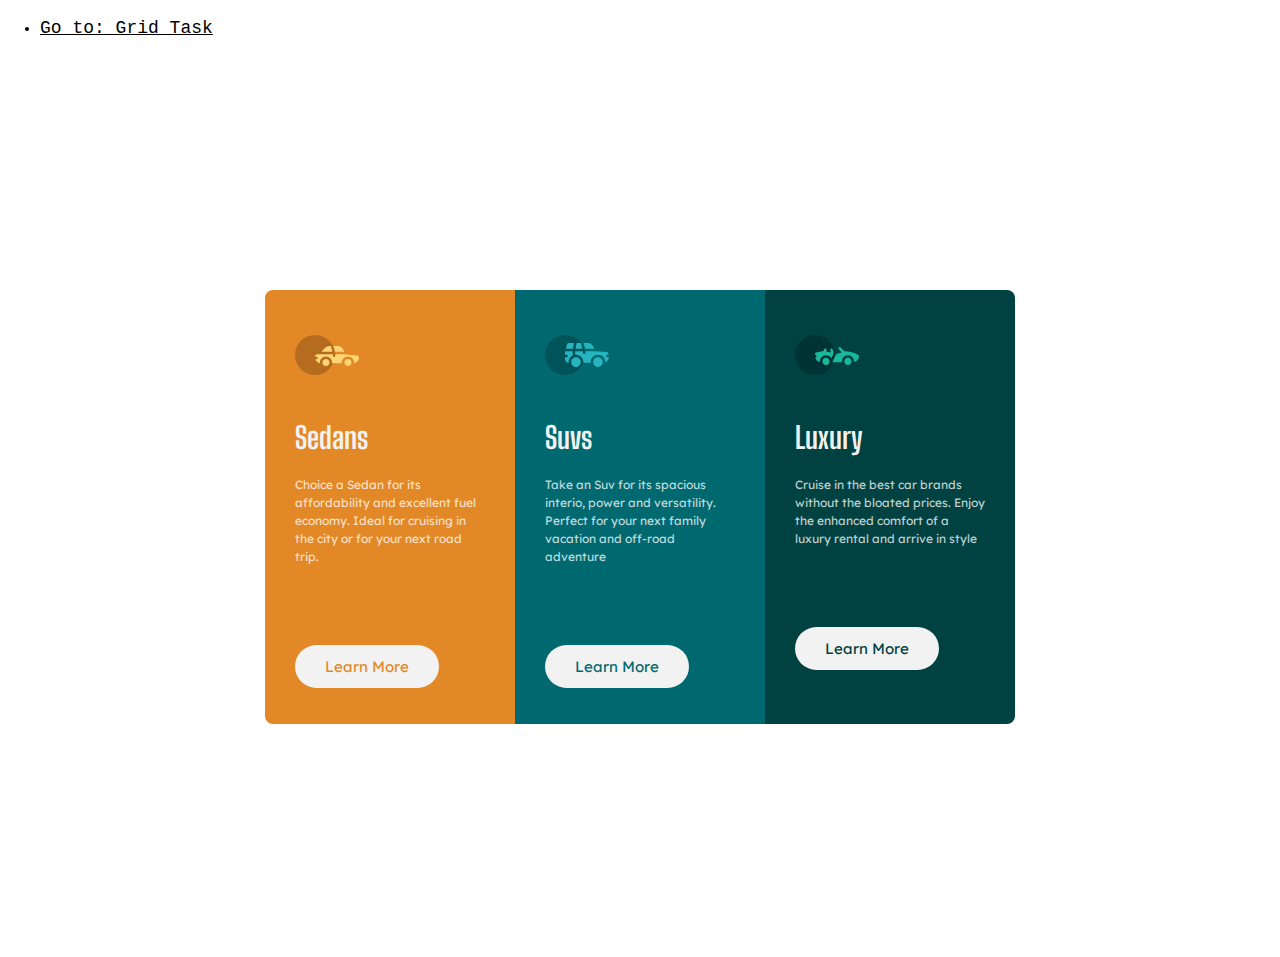
<file: index.html>
<!DOCTYPE html>
<html lang="en">

<head>
    <meta charset="UTF-8">
    <meta http-equiv="X-UA-Compatible" content="IE=edge">
    <meta name="viewport" content="width=device-width, initial-scale=1.0">
    <link rel="preconnect" href="https://fonts.googleapis.com">
<link rel="preconnect" href="https://fonts.gstatic.com" crossorigin>
<link href="https://fonts.googleapis.com/css2?family=Big+Shoulders+Display:wght@700&family=Lexend+Deca&display=swap" rel="stylesheet">
    <link rel="stylesheet" href="style.css">
    <title>Flexbox</title>
</head>

<body>
    <nav>
        <ul>
            <!-- Navigation -->
            <li><a href="./grid.html">Go to: Grid Task</a></li>
        </ul>
     </nav>
    <section class="container">

        <!-- Card 1 -->
        <div class="main">
            <div class="card1">
                <div class="info">
                    
                        <img src="./imgs/icon-sedans.svg" alt="">
                    
                    
                        <h2>Sedans</h2>
                    
                    
                        <p>
                            Choice a Sedan for its affordability and excellent fuel economy. Ideal for cruising in the city or
                            for your next road trip.
                        </p>
                    
                </div>
                <div class="cta"><a href="#">Learn More</a></div>
            </div>

            <div class="card1">
                <div class="info">
                    <img src="./imgs/icon-suvs.svg" alt="">
                    <h2>Suvs</h2>
                    <p>
                       Take an Suv for its spacious interio, power and versatility. Perfect for your next family vacation and off-road adventure
                    </p>
                </div>
                <div class="cta"><a href="#">Learn More</a></div>
            </div>

            <div class="card1">
                <div class="info">
                    <img src="./imgs/icon-luxury.svg" alt="">
                    <h2>Luxury</h2>
                    <p>
                        Cruise in the best car brands without the bloated prices. Enjoy the enhanced comfort of a luxury rental and arrive in style
                    </p>
                </div>
                <div class="cta"><a href="#">Learn More</a></div>
            </div>

        </div>
    </section>


</body>

</html>
</file>
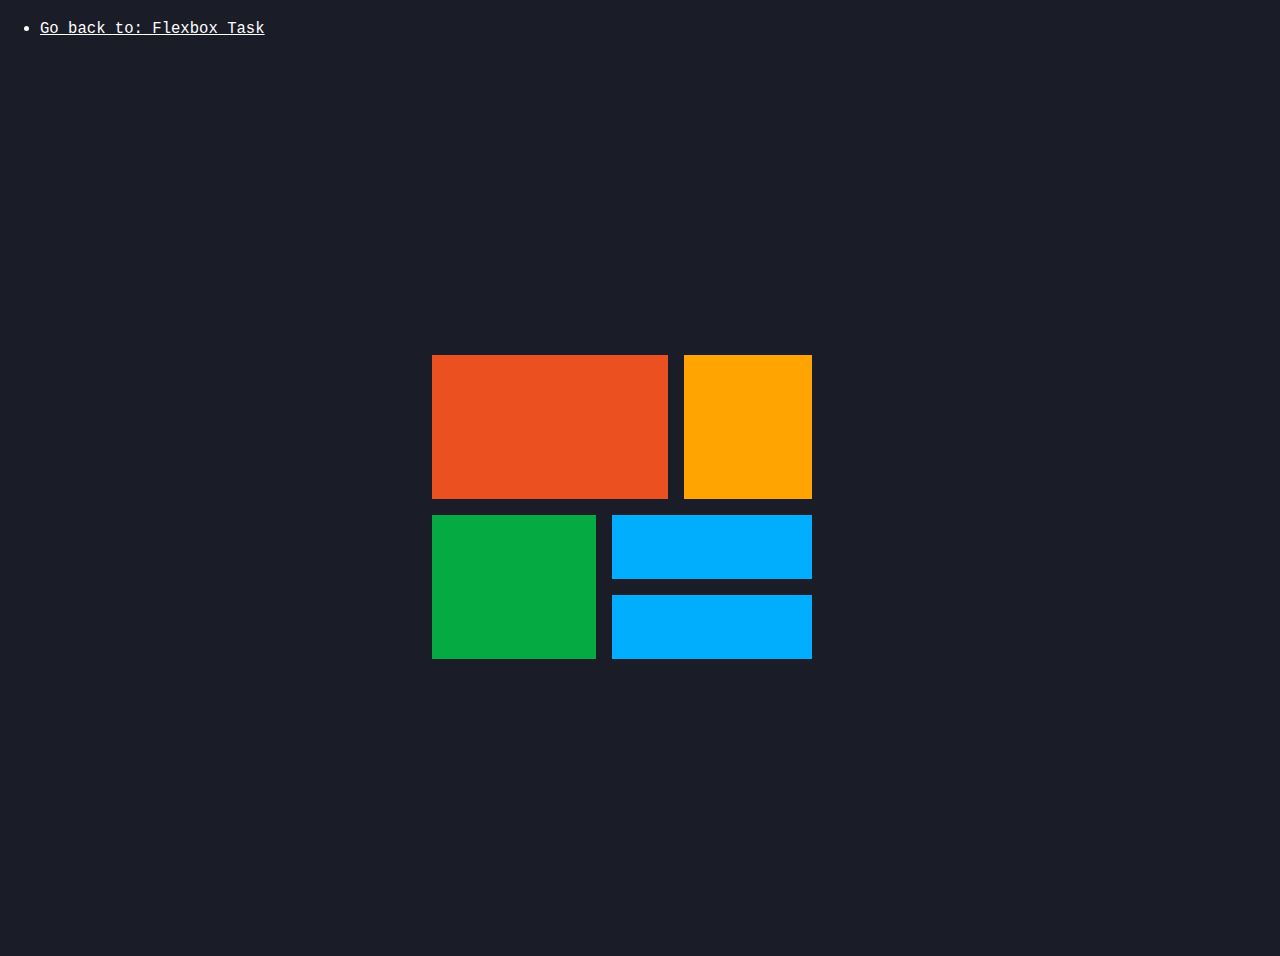
<file: grid.html>
<!DOCTYPE html>
<html lang="en">
<head>
    <meta charset="UTF-8">
    <meta http-equiv="X-UA-Compatible" content="IE=edge">
    <meta name="viewport" content="width=device-width, initial-scale=1.0">
    <link rel="stylesheet" href="grid.css">
    <title>Grid</title>
</head>
<body >
 <nav>
    <ul>
        <li><a href="./index.html">Go back to: Flexbox Task</a></li>
    </ul>
 </nav>
    <div class="ctr">
        <div class="grid_container">
            <div class="box1 pad"></div>
            <div class="box2 pad"></div>
            <div class="box3 pad"></div>
            <div class="box4 pad"></div>
            <div class="box5 pad"></div>
        </div>
    </div>
    
</body>
</html>
</file>
<file: style.css>
/* Box sizing rules */
*,
*::before,
*::after {
  box-sizing: border-box;
}

/* Remove default margin */
body,
h1,
h2,
h3,
h4,
p,
figure,
blockquote,
dl,
dd {
  margin: 0;
}

/* Remove list styles on ul, ol elements with a list role, which suggests default styling will be removed */
ul[role=list],
ol[role=list] {
  list-style: none;
}

/* Set core root defaults */
html:focus-within {
  scroll-behavior: smooth;
}

/* Set core body defaults */
body {
  min-height: 100vh;
  text-rendering: optimizeSpeed;
  line-height: 1.5;
}

/* A elements that don't have a class get default styles */
a:not([class]) {
  -webkit-text-decoration-skip: ink;
          text-decoration-skip-ink: auto;
}

/* Make images easier to work with */
img,
picture {
  max-width: 100%;
  display: block;
}

/* Inherit fonts for inputs and buttons */
input,
button,
textarea,
select {
  font: inherit;
}

/* Remove all animations, transitions and smooth scroll for people that prefer not to see them */
@media (prefers-reduced-motion: reduce) {
  html:focus-within {
    scroll-behavior: auto;
  }

  *,
*::before,
*::after {
    -webkit-animation-duration: 0.01ms !important;
            animation-duration: 0.01ms !important;
    -webkit-animation-iteration-count: 1 !important;
            animation-iteration-count: 1 !important;
    transition-duration: 0.01ms !important;
    scroll-behavior: auto !important;
  }
}
:root {
  font-size: 15px;
}

.container {
  display: grid;
  place-items: center;
  min-height: 100vh;
}

.main {
  display: flex;
  max-width: 50em;
}

.card1 {
  background-color: #621717;
  padding: 3em 2em;
  flex-basis: 100%;
  min-width: 10em;
}

.card1 h2 {
  font-family: "Big Shoulders Display", cursive;
  color: hsl(0deg, 0%, 95%);
  font-weight: 700;
  font-size: 2rem;
}

.card1 p {
  font-family: "Lexend Deca", sans-serif;
  color: hsla(0deg, 0%, 100%, 0.75);
  font-weight: 400;
  font-size: 0.8rem;
}

.card1 a {
  text-decoration: none;
  font-family: "Lexend Deca", sans-serif;
}

.card1 > * + * {
  margin-top: 6em;
}

.info > * + * {
  margin-top: 1.3333333333em;
}

.card1:nth-child(1) {
  background-color: hsl(31deg, 77%, 52%);
  border-top-left-radius: 0.5333333333em;
  border-bottom-left-radius: 0.5333333333em;
}
.card1:nth-child(1) a {
  color: hsl(31deg, 77%, 52%);
  background-color: hsl(0deg, 0%, 95%);
  padding: 0.8em 2em;
  border-radius: 10em;
}
.card1:nth-child(1) a:hover {
  background-color: hsl(31deg, 77%, 52%);
  color: hsl(0deg, 0%, 95%);
  border: 2px solid hsl(0deg, 0%, 95%);
}

nav a {
  /* all: unset; */
  color: rgb(0, 0, 0);
  font-family: monospace;
  font-size: 1.2em;
}

.card1:nth-child(2) {
  background-color: hsl(184deg, 100%, 22%);
}
.card1:nth-child(2) a {
  color: hsl(184deg, 100%, 22%);
  background-color: hsl(0deg, 0%, 95%);
  padding: 0.8em 2em;
  border-radius: 10em;
}
.card1:nth-child(2) a:hover {
  background-color: hsl(184deg, 100%, 22%);
  color: hsl(0deg, 0%, 95%);
  border: 2px solid hsl(0deg, 0%, 95%);
}

.card1:nth-child(3) {
  background-color: hsl(179deg, 100%, 13%);
  border-top-right-radius: 0.5333333333em;
  border-bottom-right-radius: 0.5333333333em;
}
.card1:nth-child(3) a {
  color: hsl(179deg, 100%, 13%);
  background-color: hsl(0deg, 0%, 95%);
  padding: 0.8em 2em;
  border-radius: 10em;
}
.card1:nth-child(3) a:hover {
  background-color: hsl(179deg, 100%, 13%);
  color: hsl(0deg, 0%, 95%);
  border: 2px solid hsl(0deg, 0%, 95%);
}

@media (max-width: 640px) {
  :root {
    font-size: 8px;
  }
}
@media (max-width: 400px) {
  :root {
    font-size: 4px;
  }
}/*# sourceMappingURL=style.css.map */
</file>
<file: grid.css>
/* Box sizing rules */
*,
*::before,
*::after {
  box-sizing: border-box;
}

/* Remove default margin */
body,
h1,
h2,
h3,
h4,
p,
figure,
blockquote,
dl,
dd {
  margin: 0;
}

/* Remove list styles on ul, ol elements with a list role, which suggests default styling will be removed */
ul[role='list'],
ol[role='list'] {
  list-style: none;
}

/* Set core root defaults */
html:focus-within {
  scroll-behavior: smooth;
}

/* Set core body defaults */
body {
  min-height: 100vh;
  text-rendering: optimizeSpeed;
  line-height: 1.5;
}

/* A elements that don't have a class get default styles */
a:not([class]) {
  text-decoration-skip-ink: auto;
}

/* Make images easier to work with */
img,
picture {
  max-width: 100%;
  display: block;
}

/* Inherit fonts for inputs and buttons */
input,
button,
textarea,
select {
  font: inherit;
}

/* Remove all animations, transitions and smooth scroll for people that prefer not to see them */
@media (prefers-reduced-motion: reduce) {
  html:focus-within {
   scroll-behavior: auto;
  }
  
  *,
  *::before,
  *::after {
    animation-duration: 0.01ms !important;
    animation-iteration-count: 1 !important;
    transition-duration: 0.01ms !important;
    scroll-behavior: auto !important;
  }
}



nav a{
    /* all: unset; */
    color: white;
    font-family: monospace;
    font-size: 1.2em;
}
nav li{
    color: white;
}

body{
    background-color: #1A1C28;
    min-height: 100vh;
}

.ctr{
    display: grid;
    place-items: center;
    min-height: 100vh;
}
.grid_container{
    display: grid;
    grid-template-columns: repeat(12, 1fr);
    grid-template-rows: repeat(4, 1fr);
    max-width: 800px;
    gap: 1em;
    margin: auto;
}
.box1{
    background-color: #EB5020;
    grid-area: 1/1/span 2 /8;
   
}

.box2{
    background-color: #FFA401;
    grid-area: 1/8/ span 2/12;
   
}

.box3{
    background-color: #05AA42;
    grid-area: 3/1/span 2/ 6;
}

.box4{
    background-color: #01AEFD;
    grid-area: 3/6/span 1 / 12;
}

.box5{
    background-color: #01AEFD;
    grid-area: 4/6/span 1 / 12;
}

.pad{
  padding: 2em 4em;
  
}

@media (max-width:430px) {
  :root{
    font-size: 12px;
  }
}

@media (max-width:400px) {
  :root{
    font-size: 8px;
  }
}
@media (max-width:300px) {
  :root{
    font-size: 6px;
  }
}

@media (max-width:200px) {
  :root{
    font-size: 6px;
  }
}
</file>
